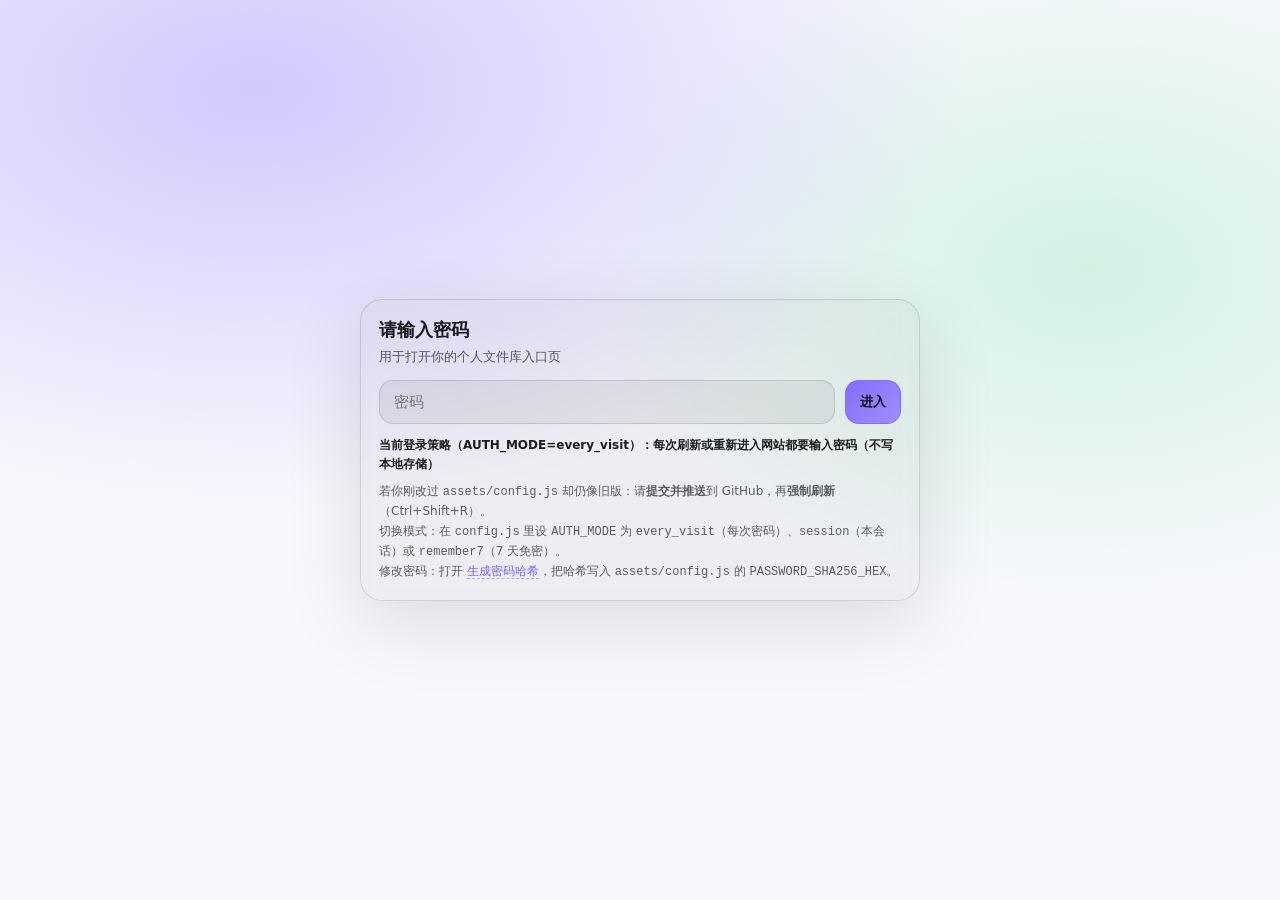
<file: index.html>
<!doctype html>
<html lang="zh-CN">
  <head>
    <meta charset="utf-8" />
    <meta name="viewport" content="width=device-width, initial-scale=1" />
    <meta name="color-scheme" content="light dark" />
    <title>我的文件库</title>
    <!-- 在外链 CSS 加载前即生效，避免 .shell 覆盖 [hidden] 出现“未登录却看到主界面” -->
    <style id="critical-auth-ui">
      #appShell[hidden],
      .shell[hidden] {
        display: none !important;
      }
      #lockScreen[hidden] {
        display: none !important;
      }
      .lock {
        position: fixed;
        inset: 0;
        z-index: 1000;
        box-sizing: border-box;
        min-height: 100%;
        display: flex;
        align-items: center;
        justify-content: center;
        padding: 28px 18px;
        overflow-y: auto;
        -webkit-overflow-scrolling: touch;
      }
    </style>
    <link rel="stylesheet" href="./assets/style.css?v=8" />
  </head>
  <body>
    <div id="appShell" class="shell" hidden>
      <header class="topbar">
        <div class="brand">
          <div class="brand__title">我的文件库</div>
          <div class="brand__subtitle">在线预览 · 可选下载</div>
        </div>
        <div class="actions">
          <button id="logoutBtn" class="btn btn--ghost" type="button">退出</button>
        </div>
      </header>

      <main class="main">
        <section class="panel">
          <div class="panel__row">
            <input id="searchInput" class="input" placeholder="搜索：标题 / 标签 / 类型" />
            <select id="typeSelect" class="select" aria-label="按类型筛选">
              <option value="">全部类型</option>
              <option value="pdf">PDF</option>
              <option value="word">Word</option>
              <option value="excel">Excel</option>
              <option value="ppt">PPT</option>
              <option value="other">其他</option>
            </select>
          </div>
          <div class="hint" id="statusHint">正在加载文件列表…</div>
        </section>

        <section class="list" id="fileList" aria-live="polite"></section>
      </main>

      <footer class="footer">
        <span>提示：这是静态站点的“入口加锁”。更强隐私请配合 OneDrive 的“仅你可访问”分享设置。</span>
        <a class="link" href="./tools/hash.html" target="_blank" rel="noreferrer">生成/更换密码哈希</a>
      </footer>
    </div>

    <div id="lockScreen" class="lock">
      <div class="lock__card">
        <div class="lock__title">请输入密码</div>
        <div class="lock__desc">用于打开你的个人文件库入口页</div>

        <form id="loginForm" class="lock__form">
          <input
            id="passwordInput"
            class="input input--big"
            type="password"
            autocomplete="current-password"
            placeholder="密码"
            required
          />
          <button class="btn btn--primary btn--big" type="submit">进入</button>
        </form>

        <div id="loginError" class="error" hidden>密码不正确，请重试。</div>
        <div class="lock__meta">
          <div id="authModeHint" class="auth-mode-hint">正在读取登录策略…</div>
          <div class="muted">
            若你刚改过 <code>assets/config.js</code> 却仍像旧版：请<strong>提交并推送</strong>到 GitHub，再<strong>强制刷新</strong>（Ctrl+Shift+R）。
          </div>
          <div class="muted">
            切换模式：在 <code>config.js</code> 里设 <code>AUTH_MODE</code> 为
            <code>every_visit</code>（每次密码）、<code>session</code>（本会话）或
            <code>remember7</code>（7 天免密）。
          </div>
          <div class="muted">
            修改密码：打开 <a class="link" href="./tools/hash.html" target="_blank" rel="noreferrer">生成密码哈希</a>，把哈希写入 <code>assets/config.js</code> 的 <code>PASSWORD_SHA256_HEX</code>。
          </div>
        </div>
      </div>
    </div>

    <script src="./assets/config.js?v=8"></script>
    <script src="./assets/app.js?v=8" type="module"></script>
  </body>
</html>
</file>
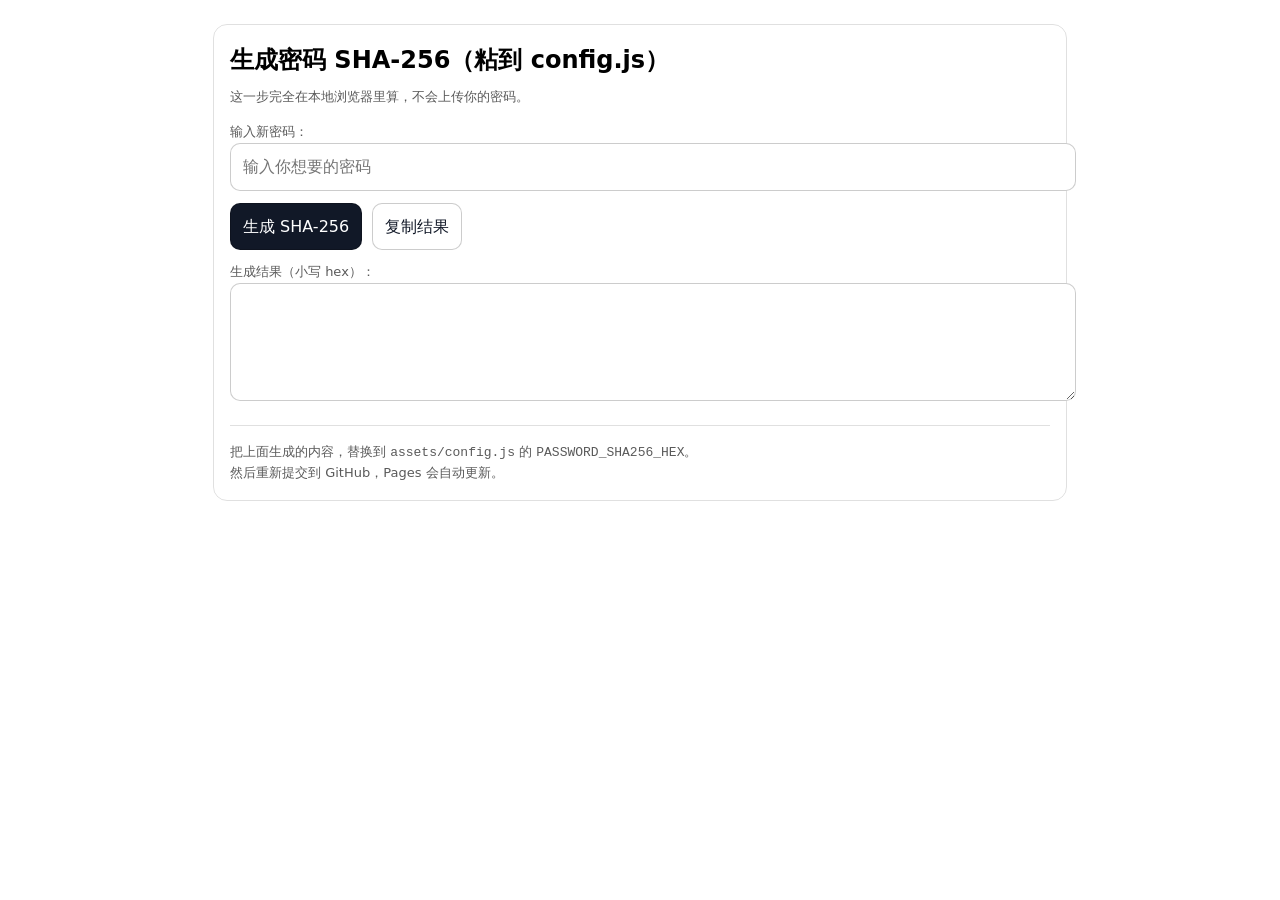
<file: tools/hash.html>
<!doctype html>
<html lang="zh-CN">
  <head>
    <meta charset="utf-8" />
    <meta name="viewport" content="width=device-width, initial-scale=1" />
    <title>生成密码 SHA-256</title>
    <style>
      body{ font-family: system-ui, -apple-system, Segoe UI, Roboto, Arial, sans-serif; margin:0; padding:24px; line-height:1.6; }
      .card{ max-width: 820px; margin: 0 auto; border:1px solid rgba(0,0,0,0.12); border-radius:14px; padding:16px; }
      input,button,textarea{ font: inherit; }
      input,textarea{ width:100%; padding:10px 12px; border-radius:10px; border:1px solid rgba(0,0,0,0.2); }
      textarea{ height: 96px; font-family: ui-monospace, SFMono-Regular, Menlo, Monaco, Consolas, "Liberation Mono", "Courier New", monospace; }
      .row{ display:flex; gap:10px; flex-wrap: wrap; align-items: center; }
      .btn{ padding:10px 12px; border-radius:10px; border:1px solid rgba(0,0,0,0.2); background:#111827; color:#fff; cursor:pointer; }
      .btn2{ padding:10px 12px; border-radius:10px; border:1px solid rgba(0,0,0,0.2); background:#fff; color:#111827; cursor:pointer; }
      .muted{ color: rgba(0,0,0,0.65); font-size: 13px; }
      code{ font-family: ui-monospace, SFMono-Regular, Menlo, Monaco, Consolas, "Liberation Mono", "Courier New", monospace; }
    </style>
  </head>
  <body>
    <div class="card">
      <h2 style="margin:0 0 8px;">生成密码 SHA-256（粘到 config.js）</h2>
      <div class="muted">这一步完全在本地浏览器里算，不会上传你的密码。</div>

      <div style="margin-top:14px;">
        <div class="muted">输入新密码：</div>
        <input id="pwd" type="password" autocomplete="new-password" placeholder="输入你想要的密码" />
      </div>

      <div style="margin-top:12px;" class="row">
        <button id="gen" class="btn" type="button">生成 SHA-256</button>
        <button id="copy" class="btn2" type="button">复制结果</button>
        <span id="status" class="muted"></span>
      </div>

      <div style="margin-top:12px;">
        <div class="muted">生成结果（小写 hex）：</div>
        <textarea id="out" readonly></textarea>
      </div>

      <hr style="margin:16px 0; border:0; border-top:1px solid rgba(0,0,0,0.12);" />
      <div class="muted">
        把上面生成的内容，替换到 <code>assets/config.js</code> 的 <code>PASSWORD_SHA256_HEX</code>。<br/>
        然后重新提交到 GitHub，Pages 会自动更新。
      </div>
    </div>

    <script>
      function hexFromBuffer(buffer){
        const bytes = new Uint8Array(buffer);
        let hex = "";
        for(const b of bytes) hex += b.toString(16).padStart(2, "0");
        return hex;
      }
      async function sha256Hex(text){
        const enc = new TextEncoder();
        const digest = await crypto.subtle.digest("SHA-256", enc.encode(text));
        return hexFromBuffer(digest);
      }

      const $ = (s) => document.querySelector(s);
      $("#gen").addEventListener("click", async () => {
        $("#status").textContent = "";
        const pwd = $("#pwd").value || "";
        if(!pwd){
          $("#status").textContent = "请先输入密码。";
          return;
        }
        const hex = await sha256Hex(pwd);
        $("#out").value = hex;
        $("#status").textContent = "已生成。";
      });

      $("#copy").addEventListener("click", async () => {
        const v = $("#out").value || "";
        if(!v){
          $("#status").textContent = "没有可复制的结果。";
          return;
        }
        await navigator.clipboard.writeText(v);
        $("#status").textContent = "已复制到剪贴板。";
      });
    </script>
  </body>
</html>
</file>
<file: assets/style.css>
:root{
  --bg: #0b1220;
  --panel: rgba(255,255,255,0.06);
  --panel2: rgba(255,255,255,0.08);
  --text: rgba(255,255,255,0.92);
  --muted: rgba(255,255,255,0.65);
  --border: rgba(255,255,255,0.12);
  --brand: #7c5cff;
  --ok: #2bd576;
  --danger: #ff4d4d;
  --shadow: 0 20px 80px rgba(0,0,0,0.45);
  --radius: 16px;
  --radius-sm: 12px;
  --mono: ui-monospace, SFMono-Regular, Menlo, Monaco, Consolas, "Liberation Mono", "Courier New", monospace;
  --sans: ui-sans-serif, system-ui, -apple-system, Segoe UI, Roboto, "Helvetica Neue", Arial, "Noto Sans", "Liberation Sans", sans-serif;
}

@media (prefers-color-scheme: light){
  :root{
    --bg: #f7f8fc;
    --panel: rgba(0,0,0,0.04);
    --panel2: rgba(0,0,0,0.06);
    --text: rgba(0,0,0,0.88);
    --muted: rgba(0,0,0,0.62);
    --border: rgba(0,0,0,0.12);
    --shadow: 0 20px 80px rgba(0,0,0,0.12);
  }
}

*{ box-sizing:border-box; }
html,body{ height:100%; }
body{
  margin:0;
  font-family: var(--sans);
  color: var(--text);
  background:
    radial-gradient(1200px 700px at 20% 10%, rgba(124,92,255,0.30), transparent 60%),
    radial-gradient(900px 600px at 85% 30%, rgba(43,213,118,0.18), transparent 55%),
    var(--bg);
}

code{ font-family: var(--mono); }
a{ color: inherit; }

.shell{
  min-height:100%;
  display:flex;
  flex-direction:column;
}

/* 重要：.shell 的 display:flex 会覆盖浏览器对 [hidden] 的默认 display:none，
   未登录时主界面会错误显示在页面上方，锁屏被挤到下面。必须强制隐藏。 */
#appShell[hidden],
.shell[hidden]{
  display: none !important;
}

#lockScreen[hidden]{
  display: none !important;
}

.topbar{
  display:flex;
  align-items:center;
  justify-content:space-between;
  padding: 22px 18px 12px;
  max-width: 1080px;
  width: 100%;
  margin: 0 auto;
}

.brand__title{
  font-weight: 800;
  letter-spacing: 0.2px;
  font-size: 18px;
}
.brand__subtitle{
  margin-top:4px;
  font-size: 12px;
  color: var(--muted);
}

.main{
  flex:1;
  max-width: 1080px;
  width: 100%;
  margin: 0 auto;
  padding: 10px 18px 28px;
}

.panel{
  background: var(--panel);
  border: 1px solid var(--border);
  border-radius: var(--radius);
  padding: 14px;
  box-shadow: var(--shadow);
  backdrop-filter: blur(10px);
}
.panel__row{
  display:flex;
  gap: 10px;
  align-items:center;
  flex-wrap: wrap;
}

.hint{
  margin-top: 10px;
  color: var(--muted);
  font-size: 12px;
}

.input, .select{
  width: 100%;
  border-radius: 12px;
  border: 1px solid var(--border);
  background: var(--panel2);
  color: var(--text);
  padding: 10px 12px;
  outline: none;
}
.input:focus, .select:focus{
  border-color: rgba(124,92,255,0.55);
  box-shadow: 0 0 0 3px rgba(124,92,255,0.18);
}

.input--big{
  padding: 12px 14px;
  border-radius: 14px;
  font-size: 15px;
}

.select{
  max-width: 220px;
}

.btn{
  border-radius: 12px;
  border: 1px solid var(--border);
  background: transparent;
  color: var(--text);
  padding: 9px 12px;
  cursor: pointer;
}
.btn:hover{
  border-color: rgba(124,92,255,0.5);
}
.btn--primary{
  background: linear-gradient(135deg, rgba(124,92,255,0.9), rgba(124,92,255,0.65));
  border-color: rgba(124,92,255,0.55);
}
.btn--big{
  padding: 12px 14px;
  border-radius: 14px;
  font-weight: 700;
}
.btn--ghost{
  background: var(--panel);
}

.list{
  margin-top: 14px;
  display: grid;
  grid-template-columns: repeat(12, 1fr);
  gap: 12px;
}

.card{
  grid-column: span 12;
  background: var(--panel);
  border: 1px solid var(--border);
  border-radius: var(--radius);
  padding: 14px;
  box-shadow: var(--shadow);
  backdrop-filter: blur(10px);
}

@media (min-width: 860px){
  .card{ grid-column: span 6; }
}

.card__top{
  display:flex;
  justify-content:space-between;
  gap: 10px;
  align-items:flex-start;
}

.title{
  font-weight: 800;
  line-height: 1.25;
}
.meta{
  margin-top: 6px;
  display:flex;
  gap: 8px;
  flex-wrap: wrap;
  color: var(--muted);
  font-size: 12px;
}
.pill{
  padding: 4px 8px;
  border-radius: 999px;
  border: 1px solid var(--border);
  background: rgba(255,255,255,0.05);
}
.pill--type{
  border-color: rgba(124,92,255,0.35);
}

.card__actions{
  margin-top: 12px;
  display:flex;
  gap: 10px;
  flex-wrap: wrap;
}

.link{
  color: var(--muted);
  text-decoration: none;
  border-bottom: 1px dashed rgba(255,255,255,0.28);
}
.link:hover{ color: var(--text); }

.footer{
  max-width: 1080px;
  width: 100%;
  margin: 0 auto;
  padding: 16px 18px 22px;
  color: var(--muted);
  font-size: 12px;
  display:flex;
  justify-content:space-between;
  gap: 10px;
  flex-wrap: wrap;
}

.lock{
  position: fixed;
  inset: 0;
  z-index: 1000;
  min-height: 100%;
  display:flex;
  align-items:center;
  justify-content:center;
  padding: 28px 18px;
  overflow-y: auto;
  -webkit-overflow-scrolling: touch;
}
.lock__card{
  width: min(560px, 100%);
  background: var(--panel);
  border: 1px solid var(--border);
  border-radius: 22px;
  padding: 18px;
  box-shadow: var(--shadow);
  backdrop-filter: blur(10px);
}
.lock__title{
  font-size: 18px;
  font-weight: 900;
}
.lock__desc{
  margin-top: 6px;
  color: var(--muted);
  font-size: 13px;
}
.lock__form{
  margin-top: 14px;
  display:flex;
  gap: 10px;
}
.lock__form .input{ flex: 1; }
.lock__meta{
  margin-top: 12px;
  color: var(--muted);
  font-size: 12px;
  line-height: 1.6;
}
.auth-mode-hint{
  color: var(--text);
  font-weight: 700;
  margin-bottom: 8px;
}
.lock__meta .link{
  color: var(--brand);
  border-bottom-color: rgba(124,92,255,0.45);
}
.muted{ color: var(--muted); }
.error{
  margin-top: 10px;
  color: var(--danger);
  font-weight: 700;
}
</file>
